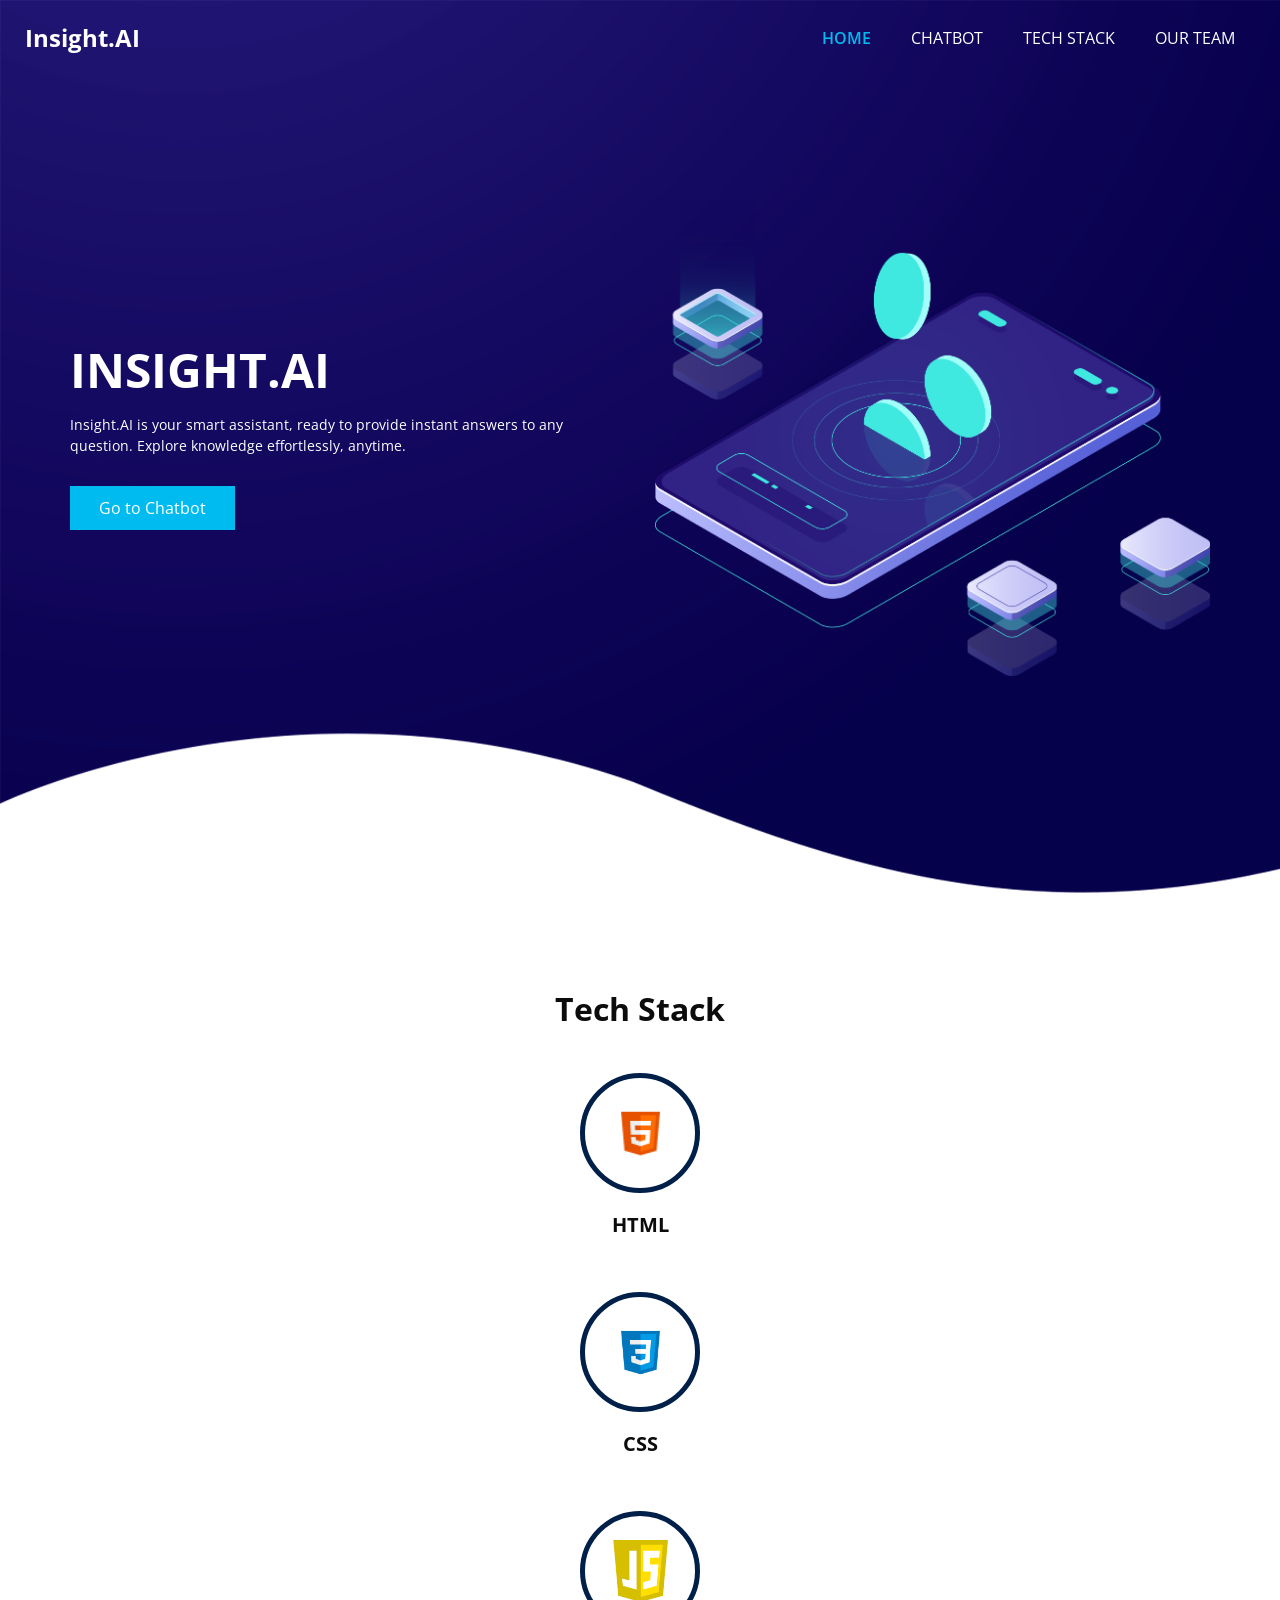
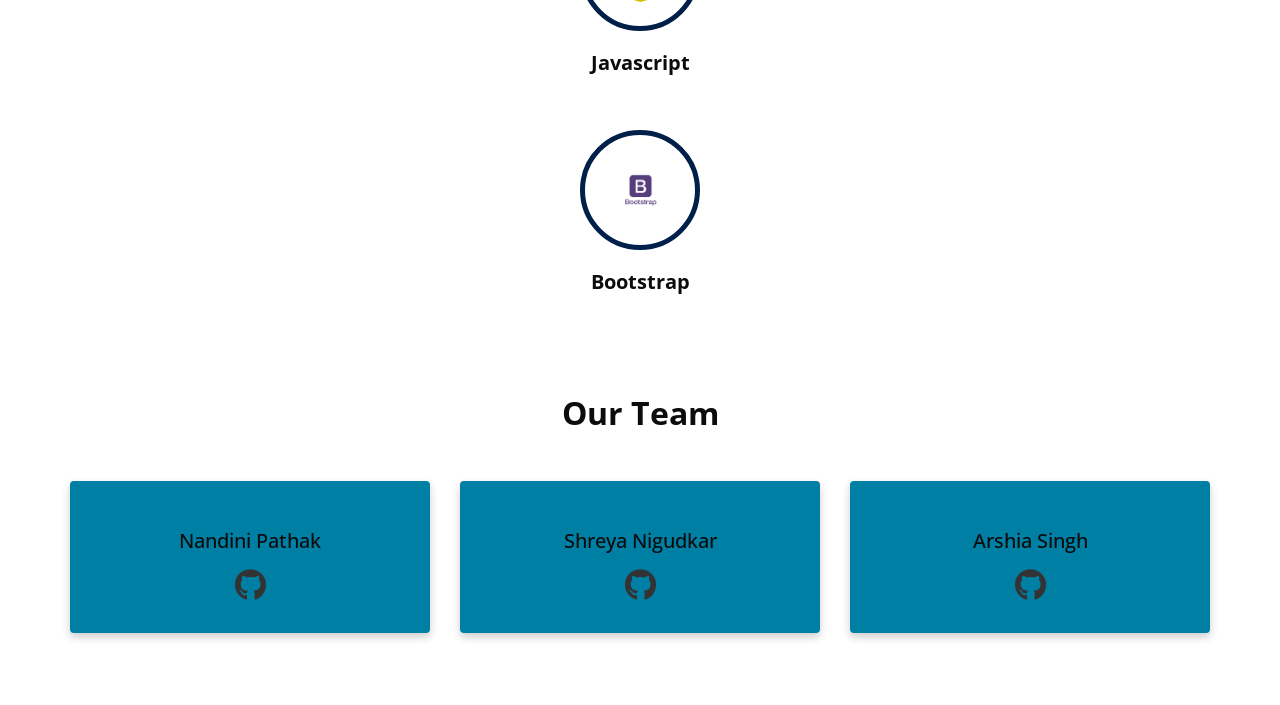
<file: index.html>
<!DOCTYPE html>
<html>

<head>
  <!-- Basic -->
  <meta charset="utf-8" />
  <meta http-equiv="X-UA-Compatible" content="IE=edge" />
  <!-- Mobile Metas -->
  <meta name="viewport" content="width=device-width, initial-scale=1, shrink-to-fit=no" />
  <!-- Site Metas -->
  <meta name="keywords" content="" />
  <meta name="description" content="" />
  <meta name="author" content="" />
  <link rel="shortcut icon" href="images/favicon.png" type="">

  <title> InsightAI </title>

  <!-- bootstrap core css -->
  <link rel="stylesheet" type="text/css" href="css/bootstrap.css" />

  <!-- fonts style -->
  <link href="https://fonts.googleapis.com/css2?family=Roboto:wght@400;500;700;900&display=swap" rel="stylesheet">

  <!--owl slider stylesheet -->
  <link rel="stylesheet" type="text/css" href="https://cdnjs.cloudflare.com/ajax/libs/OwlCarousel2/2.3.4/assets/owl.carousel.min.css" />

  <!-- font awesome style -->
  <link href="css/font-awesome.min.css" rel="stylesheet" />

  <link rel="stylesheet" href="https://cdnjs.cloudflare.com/ajax/libs/font-awesome/5.15.4/css/all.min.css">

  <!-- Custom styles for this template -->
  <link href="css/style.css" rel="stylesheet" />
  <!-- responsive style -->
  <link href="css/responsive.css" rel="stylesheet" />

</head>

<body>

  <div class="hero_area">

    <div class="hero_bg_box">
      <div class="bg_img_box">
        <img src="images/hero-bg.png" alt="">
      </div>
    </div>

    <!-- header section strats -->
    <header class="header_section">
      <div class="container-fluid">
        <nav class="navbar navbar-expand-lg custom_nav-container ">
          <a class="navbar-brand" href="index.html">
            <span>
              Insight.AI
            </span>
          </a>

          <button class="navbar-toggler" type="button" data-toggle="collapse" data-target="#navbarSupportedContent" aria-controls="navbarSupportedContent" aria-expanded="false" aria-label="Toggle navigation">
            <span class=""> </span>
          </button>

          <div class="collapse navbar-collapse" id="navbarSupportedContent">
            <ul class="navbar-nav  ">
              <li class="nav-item active">
                <a class="nav-link" href="index.html">Home <span class="sr-only">(current)</span></a>
              </li>
              <li class="nav-item">
                <a class="nav-link" href="index1.html">Chatbot</a>
              </li>
              <li class="nav-item">
                <a class="nav-link" href="#tech-stack">Tech Stack</a>
              </li>
              <!-- <li class="nav-item">
                <a class="nav-link" href="service.html">About</a>
              </li> -->
              <!-- <li class="nav-item">
                <a class="nav-link" href="why.html">Why Us</a>
              </li> -->
              <li class="nav-item">
                <a class="nav-link" href="#our-team">Our Team</a>
              </li>
              <!-- <li class="nav-item">
                <a class="nav-link" href="#"> <i class="fa fa-user" aria-hidden="true"></i> Login</a>
              </li>
              <form class="form-inline">
                <button class="btn  my-2 my-sm-0 nav_search-btn" type="submit">
                  <i class="fa fa-search" aria-hidden="true"></i>
                </button>
              </form> -->
            </ul>
          </div>
        </nav>
      </div>
    </header>
    <!-- end header section -->
    <!-- slider section -->
    <section class="slider_section ">
      <div id="customCarousel1" class="carousel slide" data-ride="carousel">
        <div class="carousel-inner">
          <div class="carousel-item active">
            <div class="container ">
              <div class="row">
                <div class="col-md-6 ">
                  <div class="detail-box">
                    <h1>
                      Insight.AI 
                      
                    </h1>
                    <p>
                      Insight.AI is your smart assistant, ready to provide instant answers to any question. Explore knowledge effortlessly, anytime.
                    </p>
                    <div class="btn-box">
                      <a href="index1.html" class="btn1">
                        Go to Chatbot
                      </a>
                    </div>
                  </div>
                </div>
                <div class="col-md-6">
                  <div class="img-box">
                    <img src="images/slider-img.png" alt="">
                  </div>
                </div>
              </div>
            </div>
          </div>
          <!-- <div class="carousel-item ">
            <div class="container ">
              <div class="row">
                <div class="col-md-6 ">
                  <div class="detail-box">
                    <h1>
                      Crypto <br>
                      Currency
                    </h1>
                    <p>
                      Explicabo esse amet tempora quibusdam laudantium, laborum eaque magnam fugiat hic? Esse dicta aliquid error repudiandae earum suscipit fugiat molestias, veniam, vel architecto veritatis delectus repellat modi impedit sequi.
                    </p>
                    <div class="btn-box">
                      <a href="" class="btn1">
                        Read More
                      </a>
                    </div>
                  </div>
                </div>
                <div class="col-md-6">
                  <div class="img-box">
                    <img src="images/slider-img.png" alt="">
                  </div>
                </div>
              </div>
            </div>
          </div>
          <div class="carousel-item">
            <div class="container ">
              <div class="row">
                <div class="col-md-6 ">
                  <div class="detail-box">
                    <h1>
                      Crypto <br>
                      Currency
                    </h1>
                    <p>
                      Explicabo esse amet tempora quibusdam laudantium, laborum eaque magnam fugiat hic? Esse dicta aliquid error repudiandae earum suscipit fugiat molestias, veniam, vel architecto veritatis delectus repellat modi impedit sequi.
                    </p>
                    <div class="btn-box">
                      <a href="" class="btn1">
                        Read More
                      </a>
                    </div>
                  </div>
                </div>
                <div class="col-md-6">
                  <div class="img-box">
                    <img src="images/slider-img.png" alt="">
                  </div>
                </div>
              </div>
            </div>
          </div>
        </div>
        <ol class="carousel-indicators">
          <li data-target="#customCarousel1" data-slide-to="0" class="active"></li>
          <li data-target="#customCarousel1" data-slide-to="1"></li>
          <li data-target="#customCarousel1" data-slide-to="2"></li>
        </ol>
      </div> -->

    </section>
    <!-- end slider section -->
  </div>


  <!-- service section -->

  <!-- <section class="service_section layout_padding">
    <div class="service_container">
      <div class="container ">
        <div class="heading_container heading_center">
          <h2>
            Our <span>Services</span>
          </h2>
          <p>
            There are many variations of passages of Lorem Ipsum available, but the majority have suffered alteration
          </p>
        </div>
        <div class="row">
          <div class="col-md-4 ">
            <div class="box ">
              <div class="img-box">
                <img src="images/s1.png" alt="">
              </div>
              <div class="detail-box">
                <h5>
                  Currency Wallet
                </h5>
                <p>
                  fact that a reader will be distracted by the readable content of a page when looking at its layout.
                  The
                  point of using
                </p>
                <a href="">
                  Read More
                </a>
              </div>
            </div>
          </div>
          <div class="col-md-4 ">
            <div class="box ">
              <div class="img-box">
                <img src="images/s2.png" alt="">
              </div>
              <div class="detail-box">
                <h5>
                  Security Storage
                </h5>
                <p>
                  fact that a reader will be distracted by the readable content of a page when looking at its layout.
                  The
                  point of using
                </p>
                <a href="">
                  Read More
                </a>
              </div>
            </div>
          </div>
          <div class="col-md-4 ">
            <div class="box ">
              <div class="img-box">
                <img src="images/s3.png" alt="">
              </div>
              <div class="detail-box">
                <h5>
                  Expert Support
                </h5>
                <p>
                  fact that a reader will be distracted by the readable content of a page when looking at its layout.
                  The
                  point of using
                </p>
                <a href="">
                  Read More
                </a>
              </div>
            </div>
          </div>
        </div>
        <div class="btn-box">
          <a href="">
            View All
          </a>
        </div>
      </div>
    </div>
  </section> -->

  <!-- end service section -->


  <!-- about section -->

  <!-- <section class="about_section layout_padding">
    <div class="container  " id="about-section">
      <div class="heading_container heading_center">
        <h2>
          About <span>Us</span>
        </h2>
        <p>
          Magni quod blanditiis non minus sed aut voluptatum illum quisquam aspernatur ullam vel beatae rerum ipsum voluptatibus
        </p>
      </div>
      <div class="row">
        <div class="col-md-6 ">
          <div class="img-box">
            <img src="images/about-img.png" alt="">
          </div>
        </div>
        <div class="col-md-6">
          <div class="detail-box">
            <h3>
              We Are Finexo
            </h3>
            <p>
              There are many variations of passages of Lorem Ipsum available, but the majority have suffered alteration
              in some form, by injected humour, or randomised words which don't look even slightly believable. If you
              are going to use a passage of Lorem Ipsum, you need to be sure there isn't anything embarrassing hidden in
              the middle of text. All
            </p>
            <p>
              Molestiae odio earum non qui cumque provident voluptates, repellendus exercitationem, possimus at iste corrupti officiis unde alias eius ducimus reiciendis soluta eveniet. Nobis ullam ab omnis quasi expedita.
            </p>
            <a href="">
              Read More
            </a>
          </div>
        </div>
      </div>
    </div>
  </section> -->

  <!-- end about section -->

  <!-- why section -->

  <section class="why_section layout_padding">
    <div class="container" id="tech-stack">
      <div class="heading_container heading_center">
        <h2>
          Tech Stack
        </h2>
      </div>
      <div class="why_container">
        <div class="box">
          <div class="img-box">
            <img src="images/html.png" alt="">
          </div>
          <div class="detail-box">
            <h5>
              HTML
            </h5>
            <!-- <p>
              Incidunt odit rerum tenetur alias architecto asperiores omnis cumque doloribus aperiam numquam! Eligendi corrupti, molestias laborum dolores quod nisi vitae voluptate ipsa? In tempore voluptate ducimus officia id, aspernatur nihil.
              Tempore laborum nesciunt ut veniam, nemo officia ullam repudiandae repellat veritatis unde reiciendis possimus animi autem natus
            </p> -->
          </div>
        </div>
        <div class="box">
          <div class="img-box">
            <img src="images/css.png" alt="">
          </div>
          <div class="detail-box">
            <h5>
              CSS
            </h5>
            <!-- <p>
              Incidunt odit rerum tenetur alias architecto asperiores omnis cumque doloribus aperiam numquam! Eligendi corrupti, molestias laborum dolores quod nisi vitae voluptate ipsa? In tempore voluptate ducimus officia id, aspernatur nihil.
              Tempore laborum nesciunt ut veniam, nemo officia ullam repudiandae repellat veritatis unde reiciendis possimus animi autem natus
            </p> -->
          </div>
        </div>
        <div class="box">
          <div class="img-box">
            <img src="images/js2.png" alt="">
          </div>
          <div class="detail-box">
            <h5>
              Javascript
            </h5>
            <!-- <p>
              Incidunt odit rerum tenetur alias architecto asperiores omnis cumque doloribus aperiam numquam! Eligendi corrupti, molestias laborum dolores quod nisi vitae voluptate ipsa? In tempore voluptate ducimus officia id, aspernatur nihil.
              Tempore laborum nesciunt ut veniam, nemo officia ullam repudiandae repellat veritatis unde reiciendis possimus animi autem natus
            </p> -->
          </div>
        </div>
        <div class="box">
          <div class="img-box">
            <img src="images/bs.png" alt="">
          </div>
          <div class="detail-box">
            <h5>
              Bootstrap
            </h5>
            <!-- <p>
              Incidunt odit rerum tenetur alias architecto asperiores omnis cumque doloribus aperiam numquam! Eligendi corrupti, molestias laborum dolores quod nisi vitae voluptate ipsa? In tempore voluptate ducimus officia id, aspernatur nihil.
              Tempore laborum nesciunt ut veniam, nemo officia ullam repudiandae repellat veritatis unde reiciendis possimus animi autem natus
            </p> -->
          </div>
        </div>
      </div>
      <!-- <div class="btn-box">
        <a href="">
          Read More
        </a>
      </div>
    </div> -->
  </section>

  <!-- end why section -->

  <!-- team section -->
  <!-- <section class="team_section layout_padding">
    <div class="container-fluid" id="our-team">
      <div class="heading_container heading_center">
        <h2 class="">
          Our <span> Team</span>
        </h2>
      </div>

      <div class="team_container">
        <div class="row">
          <div class="col-lg-3 col-sm-6"> -->
            <!-- <div class="box "> -->
              <!-- <div class="img-box">
                <img src="images/team-1.jpg" class="img1" alt="">
              </div>
              <div class="detail-box">
                <h5>
                  Joseph Brown
                </h5>
                <p>
                  Marketing Head
                </p>
              </div>
              <div class="social_box">
                <a href="#">
                  <i class="fa fa-facebook" aria-hidden="true"></i>
                </a>
                <a href="#">
                  <i class="fa fa-twitter" aria-hidden="true"></i>
                </a>
                <a href="#">
                  <i class="fa fa-linkedin" aria-hidden="true"></i>
                </a>
                <a href="#">
                  <i class="fa fa-instagram" aria-hidden="true"></i>
                </a>
                <a href="#">
                  <i class="fa fa-youtube-play" aria-hidden="true"></i>
                </a>
              </div> -->
            <!-- </div> -->

            <!-- new -->
          <!-- </div>
          <div class="col-lg-4 col-sm-3">
            <div class="box ">
              <div class="img-box">
                <img src="images/team-2.jpg" class="img1" alt="">
              </div>
              <div class="detail-box">
                <h5>
                  Nancy White
                </h5>
                <p>
                  Marketing Head
                </p>
              </div>
              <div class="social_box">
                <a href="#">
                  <i class="fa fa-facebook" aria-hidden="true"></i>
                </a>
                <a href="#">
                  <i class="fa fa-twitter" aria-hidden="true"></i>
                </a>
                <a href="#">
                  <i class="fa fa-linkedin" aria-hidden="true"></i>
                </a>
                <a href="#">
                  <i class="fa fa-instagram" aria-hidden="true"></i>
                </a>
                <a href="#">
                  <i class="fa fa-youtube-play" aria-hidden="true"></i>
                </a>
              </div>
            </div>
          </div>
          <div class="col-lg-3 col-sm-6">
            <div class="box ">
              <div class="img-box">
                <img src="images/team-3.jpg" class="img1" alt="">
              </div>
              <div class="detail-box">
                <h5>
                  Earl Martinez
                </h5>
                <p>
                  Marketing Head
                </p>
              </div>
              <div class="social_box">
                <a href="#">
                  <i class="fa fa-facebook" aria-hidden="true"></i>
                </a>
                <a href="#">
                  <i class="fa fa-twitter" aria-hidden="true"></i>
                </a>
                <a href="#">
                  <i class="fa fa-linkedin" aria-hidden="true"></i>
                </a>
                <a href="#">
                  <i class="fa fa-instagram" aria-hidden="true"></i>
                </a>
                <a href="#">
                  <i class="fa fa-youtube-play" aria-hidden="true"></i>
                </a>
              </div>
            </div>
          </div>
          <div class="col-lg-3 col-sm-6">
            <div class="box ">
              <div class="img-box">
                <img src="images/team-4.jpg" class="img1" alt="">
              </div>
              <div class="detail-box">
                <h5>
                  Josephine Allard
                </h5>
                <p>
                  Marketing Head
                </p>
              </div>
              <div class="social_box">
                <a href="#">
                  <i class="fa fa-facebook" aria-hidden="true"></i>
                </a>
                <a href="#">
                  <i class="fa fa-twitter" aria-hidden="true"></i>
                </a>
                <a href="#">
                  <i class="fa fa-linkedin" aria-hidden="true"></i>
                </a>
                <a href="#">
                  <i class="fa fa-instagram" aria-hidden="true"></i>
                </a>
                <a href="#">
                  <i class="fa fa-youtube-play" aria-hidden="true"></i>
                </a>
              </div>
            </div>
          </div>
        </div>
      </div>
    </div>
  </section> -->
  <!-- end team section -->

  <div class="heading_container heading_center" id="our-team">
    <div class="heading_container heading_center">
      <h2>
        Our Team
      </h2>
    </div>
  </div>
  <div class="container mt-5">
    <div class="row">
        <!-- First Container -->
        <div class="col-sm-4 mb-4">
            <div class="card">
                <div class="card-body">
                    <!-- <img src="https://via.placeholder.com/400x400" class="card-img-top" alt="Profile Photo"> -->
                    <h5 class="card-title">Nandini Pathak</h5>
                    <!-- <p class="card-text">Brief description or information about the person or item.</p> -->
                    <a href="https://github.com/nandinipathak2005" class="github-link" target="_blank">
                        <i class="fab fa-github"></i>
                    </a>
                </div>
            </div>
        </div>
        <!-- Second Container -->
        <div class="col-sm-4 mb-4">
            <div class="card">
                <div class="card-body">
                    <!-- <img src="https://via.placeholder.com/400x400" class="card-img-top" alt="Profile Photo"> -->
                    <h5 class="card-title">Shreya Nigudkar</h5>
                    <!-- <p class="card-text">Brief description or information about the person or item.</p> -->
                    <a href="https://github.com/snigudkar" class="github-link" target="_blank">
                        <i class="fab fa-github"></i>
                    </a>
                </div>
            </div>
        </div>
        <!-- Third Container -->
        <div class="col-sm-4 mb-4">
            <div class="card">
                <div class="card-body">
                    <!-- <img src="https://via.placeholder.com/400x400" class="card-img-top" alt="Profile Photo"> -->
                    <h5 class="card-title">Arshia Singh</h5>
                    <!-- <p class="card-text">Brief description or information about the person or item.</p> -->
                    <a href="https://github.com/arshiasingh25" class="github-link" target="_blank">
                        <i class="fab fa-github"></i>
                    </a>
                </div>
            </div>
        </div>
    </div>
</div>
<br><br>


  



  <!-- jQery -->
  <script type="text/javascript" src="js/jquery-3.4.1.min.js"></script>
  <!-- popper js -->
  <script src="https://cdn.jsdelivr.net/npm/popper.js@1.16.0/dist/umd/popper.min.js" integrity="sha384-Q6E9RHvbIyZFJoft+2mJbHaEWldlvI9IOYy5n3zV9zzTtmI3UksdQRVvoxMfooAo" crossorigin="anonymous">
  </script>
  <!-- bootstrap js -->
  <script type="text/javascript" src="js/bootstrap.js"></script>
  <!-- owl slider -->
  <script type="text/javascript" src="https://cdnjs.cloudflare.com/ajax/libs/OwlCarousel2/2.3.4/owl.carousel.min.js">
  </script>
  <!-- custom js -->
  <script type="text/javascript" src="js/custom.js"></script>
 
  </script>
  <!-- End Google Map -->

</body>

</html>
</file>
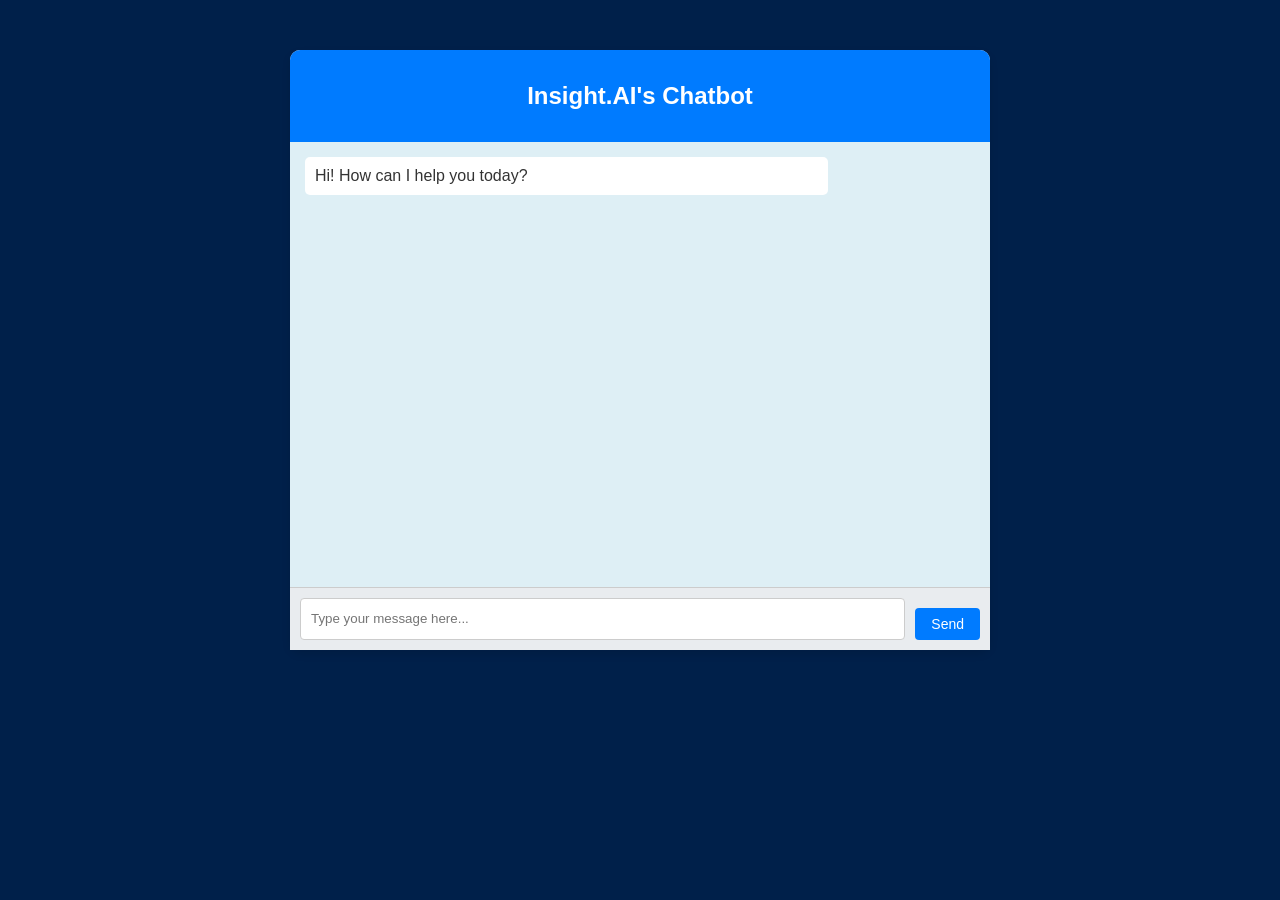
<file: index1.html>
<!DOCTYPE html>
<html lang="en">
<head>
    <meta charset="UTF-8">
    <meta name="viewport" content="width=device-width, initial-scale=1.0">
    <title>Insight.AI</title>
    <link rel="stylesheet" href="styles.css"> <!-- Link to the external CSS file -->
</head>
<body bgcolor="#DEEFF5">
    <!-- Main chat container -->
    <div class="chat-container">
        <!-- Header with the chatbot title -->
        <div class="chat-header">
            <h2>Insight.AI's Chatbot</h2>
        </div>
        
        <!-- Body where chat messages will appear -->
        <div class="chat-body">
            <!-- Sample user message -->
            
            <!-- Sample bot response -->
            <div class="message bot-message">
                Hi! How can I help you today?
            </div>
        </div>
        
        <!-- Footer with input field and send button -->
        <div class="chat-footer">
            <input type="text" id="user-input" placeholder="Type your message here..."> <!-- Input box for user messages -->
            <button id="send-button">Send</button> <!-- Button to send the message -->
        </div>
    </div>
    <script type="module" src="script.js"></script>
</body>
</html>
</file>
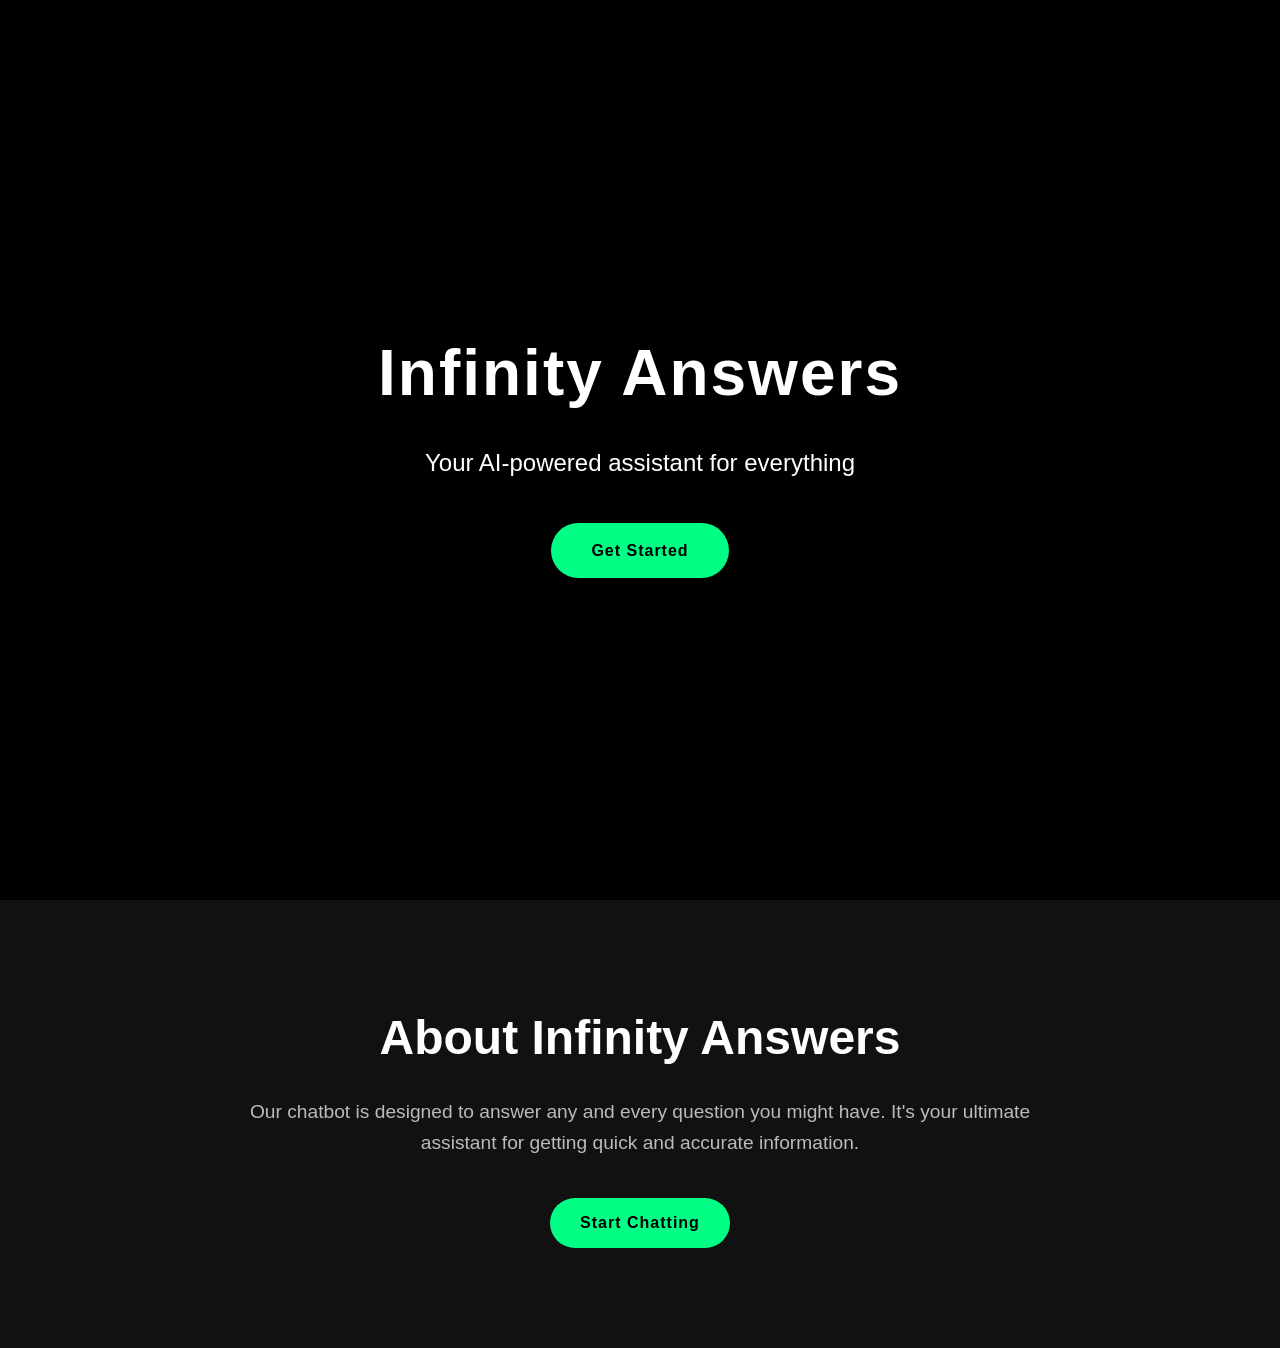
<file: landing_page.html>
<!DOCTYPE html>
<html lang="en">
<head>
    <meta charset="UTF-8">
    <meta name="viewport" content="width=device-width, initial-scale=1.0">
    <title>Infinity Answers</title>
    <link rel="stylesheet" href="landing_page.css">
</head>
<body>
    <div class="hero-section">
        <div class="hero-content">
            <h1 class="hero-title">Infinity Answers</h1>
            <p class="hero-subtitle">Your AI-powered assistant for everything</p>
            <a href="#about" class="cta-button">Get Started</a>
        </div>
    </div>

    <section id="about" class="about-section">
        <div class="about-content">
            <h2>About Infinity Answers</h2>
            <p>Our chatbot is designed to answer any and every question you might have. It's your ultimate assistant for getting quick and accurate information.</p>
            <a href="index.html" class="secondary-button">Start Chatting</a>
        </div>
    </section>
</body>
</html>
</file>
<file: css/style.css>
@import url("https://fonts.googleapis.com/css2?family=Lato:wght@400;700&family=Open+Sans:wght@300;400;600;700&display=swap");
body {
  font-family: "Open Sans", sans-serif;
  color: #0c0c0c;
  background-color: #ffffff;
  overflow-x: hidden;
}

.layout_padding {
  padding: 90px 0;
}

.layout_padding2 {
  padding: 75px 0;
}

.layout_padding2-top {
  padding-top: 75px;
}

.layout_padding2-bottom {
  padding-bottom: 75px;
}

.layout_padding-top {
  padding-top: 90px;
}

.layout_padding-bottom {
  padding-bottom: 90px;
}

.heading_container {
  display: -webkit-box;
  display: -ms-flexbox;
  display: flex;
  -webkit-box-orient: vertical;
  -webkit-box-direction: normal;
      -ms-flex-direction: column;
          flex-direction: column;
  -webkit-box-align: start;
      -ms-flex-align: start;
          align-items: flex-start;
}

.heading_container h2 {
  position: relative;
  font-weight: bold;
  margin-bottom: 0;
}

.heading_container h2 span {
  color: #00bbf0;
}

.heading_container p {
  margin-top: 10px;
  margin-bottom: 0;
}

.heading_container.heading_center {
  -webkit-box-align: center;
      -ms-flex-align: center;
          align-items: center;
  text-align: center;
}

a,
a:hover,
a:focus {
  text-decoration: none;
}

a:hover,
a:focus {
  color: initial;
}

.btn,
.btn:focus {
  outline: none !important;
  -webkit-box-shadow: none;
          box-shadow: none;
}

/*header section*/
.hero_area {
  position: relative;
  min-height: 100vh;
  display: -webkit-box;
  display: -ms-flexbox;
  display: flex;
  -webkit-box-orient: vertical;
  -webkit-box-direction: normal;
      -ms-flex-direction: column;
          flex-direction: column;
}

.hero_area .hero_bg_box {
  position: absolute;
  top: 0;
  left: 0;
  width: 100%;
  height: 100%;
  display: -webkit-box;
  display: -ms-flexbox;
  display: flex;
  -webkit-box-pack: center;
      -ms-flex-pack: center;
          justify-content: center;
  -webkit-box-align: end;
      -ms-flex-align: end;
          align-items: flex-end;
  overflow: hidden;
  z-index: -1;
}

.hero_area .hero_bg_box .bg_img_box {
  min-width: 100%;
  min-height: 100%;
}

.hero_area .hero_bg_box img {
  min-width: 100%;
  min-height: 100%;
}

.sub_page .hero_area {
  min-height: auto;
  background: linear-gradient(130deg, #231a6f, #0f054c);
}

.sub_page .hero_area .hero_bg_box {
  display: none;
}

.header_section {
  padding: 15px 0;
}

.header_section .container-fluid {
  padding-right: 25px;
  padding-left: 25px;
}

.navbar-brand span {
  font-weight: bold;
  font-size: 24px;
  color: #ffffff;
}

.custom_nav-container {
  padding: 0;
}

.custom_nav-container .navbar-nav {
  margin-left: auto;
}

.custom_nav-container .navbar-nav .nav-item .nav-link {
  padding: 5px 20px;
  color: #ffffff;
  text-align: center;
  text-transform: uppercase;
  border-radius: 5px;
  -webkit-transition: all 0.3s;
  transition: all 0.3s;
}

.custom_nav-container .navbar-nav .nav-item:hover .nav-link, .custom_nav-container .navbar-nav .nav-item.active .nav-link {
  color: #00bbf0;
}

.custom_nav-container .navbar-nav .nav-item.active .nav-link {
  font-weight: 600;
}

.custom_nav-container .nav_search-btn {
  width: 35px;
  height: 35px;
  padding: 0;
  border: none;
  color: #ffffff;
}

.custom_nav-container .nav_search-btn:hover {
  color: #00bbf0;
}

.custom_nav-container .navbar-toggler {
  outline: none;
}

.custom_nav-container .navbar-toggler {
  padding: 0;
  width: 37px;
  height: 42px;
  -webkit-transition: all 0.3s;
  transition: all 0.3s;
}

.custom_nav-container .navbar-toggler span {
  display: block;
  width: 35px;
  height: 4px;
  background-color: #ffffff;
  margin: 7px 0;
  -webkit-transition: all 0.3s;
  transition: all 0.3s;
  position: relative;
  border-radius: 5px;
  transition: all 0.3s;
}

.custom_nav-container .navbar-toggler span::before, .custom_nav-container .navbar-toggler span::after {
  content: "";
  position: absolute;
  left: 0;
  height: 100%;
  width: 100%;
  background-color: #ffffff;
  top: -10px;
  border-radius: 5px;
  -webkit-transition: all 0.3s;
  transition: all 0.3s;
}

.custom_nav-container .navbar-toggler span::after {
  top: 10px;
}

.custom_nav-container .navbar-toggler[aria-expanded="true"] {
  -webkit-transform: rotate(360deg);
          transform: rotate(360deg);
}

.custom_nav-container .navbar-toggler[aria-expanded="true"] span {
  -webkit-transform: rotate(45deg);
          transform: rotate(45deg);
}

.custom_nav-container .navbar-toggler[aria-expanded="true"] span::before, .custom_nav-container .navbar-toggler[aria-expanded="true"] span::after {
  -webkit-transform: rotate(90deg);
          transform: rotate(90deg);
  top: 0;
}

/*end header section*/
/* slider section */
.slider_section {
  -webkit-box-flex: 1;
      -ms-flex: 1;
          flex: 1;
  display: -webkit-box;
  display: -ms-flexbox;
  display: flex;
  -webkit-box-align: center;
      -ms-flex-align: center;
          align-items: center;
  position: relative;
  padding: 45px 0 145px 0;
}

.slider_section .row {
  -webkit-box-align: center;
      -ms-flex-align: center;
          align-items: center;
}

.slider_section #customCarousel1 {
  width: 100%;
  position: unset;
}

.slider_section .detail-box {
  color: #00204a;
}

.slider_section .detail-box h1 {
  font-size: 3rem;
  font-weight: bold;
  text-transform: uppercase;
  margin-bottom: 15px;
  color: #ffffff;
}

.slider_section .detail-box p {
  color: #fefefe;
  font-size: 14px;
}

.slider_section .detail-box .btn-box {
  display: -webkit-box;
  display: -ms-flexbox;
  display: flex;
  margin: 0 -5px;
  margin-top: 25px;
}

.slider_section .detail-box .btn-box a {
  margin: 5px;
  text-align: center;
  width: 165px;
}

.slider_section .detail-box .btn-box .btn1 {
  display: inline-block;
  padding: 10px 15px;
  background-color: #00bbf0;
  color: #ffffff;
  border-radius: 0;
  -webkit-transition: all 0.3s;
  transition: all 0.3s;
  border: none;
}

.slider_section .detail-box .btn-box .btn1:hover {
  background-color: #007fa4;
}

.slider_section .detail-box .btn-box .btn2 {
  display: inline-block;
  padding: 10px 15px;
  background-color: #000000;
  color: #ffffff;
  border-radius: 0;
  -webkit-transition: all 0.3s;
  transition: all 0.3s;
  border: none;
}

.slider_section .detail-box .btn-box .btn2:hover {
  background-color: black;
}

.slider_section .img-box {
  margin: 45px 0;
}

.slider_section .img-box img {
  width: 100%;
  -webkit-animation: upDown 5s infinite;
          animation: upDown 5s infinite;
}

@-webkit-keyframes upDown {
  0% {
    -webkit-transform: translateY(-45px);
            transform: translateY(-45px);
  }
  50% {
    -webkit-transform: translateY(45px);
            transform: translateY(45px);
  }
  100% {
    -webkit-transform: translateY(-45px);
            transform: translateY(-45px);
  }
}

@keyframes upDown {
  0% {
    -webkit-transform: translateY(-45px);
            transform: translateY(-45px);
  }
  50% {
    -webkit-transform: translateY(45px);
            transform: translateY(45px);
  }
  100% {
    -webkit-transform: translateY(-45px);
            transform: translateY(-45px);
  }
}

.slider_section .carousel-indicators {
  position: unset;
  margin: 0;
  -webkit-box-pack: center;
      -ms-flex-pack: center;
          justify-content: center;
  -webkit-box-align: center;
      -ms-flex-align: center;
          align-items: center;
}

.slider_section .carousel-indicators li {
  background-color: #ffffff;
  width: 12px;
  height: 12px;
  border-radius: 100%;
  opacity: 1;
}

.slider_section .carousel-indicators li.active {
  width: 20px;
  height: 20px;
  background-color: #00bbf0;
}

.service_section {
  position: relative;
}

.service_section .box {
  display: -webkit-box;
  display: -ms-flexbox;
  display: flex;
  -webkit-box-orient: vertical;
  -webkit-box-direction: normal;
      -ms-flex-direction: column;
          flex-direction: column;
  -webkit-box-align: center;
      -ms-flex-align: center;
          align-items: center;
  text-align: center;
  margin-top: 45px;
  background-color: #f8f8f9;
  padding: 20px;
  border-radius: 5px;
}

.service_section .box .img-box {
  display: -webkit-box;
  display: -ms-flexbox;
  display: flex;
  -webkit-box-pack: center;
      -ms-flex-pack: center;
          justify-content: center;
  -webkit-box-align: start;
      -ms-flex-align: start;
          align-items: flex-start;
  width: 125px;
  min-width: 75px;
  height: 75px;
  margin-bottom: 15px;
}

.service_section .box .img-box img {
  max-width: 100%;
  max-height: 100%;
  -webkit-transition: all 0.3s;
  transition: all 0.3s;
}

.service_section .box .detail-box h5 {
  font-weight: bold;
  text-transform: uppercase;
}

.service_section .box .detail-box a {
  color: #00204a;
  font-weight: 600;
}

.service_section .box .detail-box a:hover {
  color: #00bbf0;
}

.service_section .btn-box {
  display: -webkit-box;
  display: -ms-flexbox;
  display: flex;
  -webkit-box-pack: center;
      -ms-flex-pack: center;
          justify-content: center;
  margin-top: 45px;
}

.service_section .btn-box a {
  display: inline-block;
  padding: 10px 45px;
  background-color: #00bbf0;
  color: #ffffff;
  border-radius: 0;
  -webkit-transition: all 0.3s;
  transition: all 0.3s;
  border: none;
}

.service_section .btn-box a:hover {
  background-color: #007fa4;
}

.about_section {
  background-color: #00204a;
  color: #ffffff;
}

.about_section .heading_container {
  margin-bottom: 45px;
}

.about_section .row {
  -webkit-box-align: center;
      -ms-flex-align: center;
          align-items: center;
}

.about_section .img-box img {
  max-width: 100%;
}

.about_section .detail-box h3 {
  font-weight: bold;
}

.about_section .detail-box p {
  margin-top: 15px;
}

.about_section .detail-box a {
  display: inline-block;
  padding: 10px 45px;
  background-color: #00bbf0;
  color: #ffffff;
  border-radius: 0px;
  -webkit-transition: all 0.3s;
  transition: all 0.3s;
  border: none;
  margin-top: 15px;
}

.about_section .detail-box a:hover {
  background-color: #007fa4;
}

.why_section .box {
  margin-top: 45px;
  display: -webkit-box;
  display: -ms-flexbox;
  display: flex;
  -webkit-box-orient: vertical;
  -webkit-box-direction: normal;
      -ms-flex-direction: column;
          flex-direction: column;
  -webkit-box-align: center;
      -ms-flex-align: center;
          align-items: center;
  text-align: center;
}

.why_section .box .img-box {
  margin-bottom: 20px;
  width: 120px;
  height: 120px;
  min-width: 120px;
  min-height: 120px;
  border-radius: 100%;
  border: 5px solid #00204a;
  display: -webkit-box;
  display: -ms-flexbox;
  display: flex;
  -webkit-box-pack: center;
      -ms-flex-pack: center;
          justify-content: center;
  -webkit-box-align: center;
      -ms-flex-align: center;
          align-items: center;
}

.why_section .box .img-box img {
  width: 55px;
  height: auto;
  fill: #00204a;
}

.why_section .box h5 {
  font-weight: bold;
  margin-bottom: 10px;
}

.why_section .box p {
  margin-bottom: 0;
}

.why_section .btn-box {
  display: -webkit-box;
  display: -ms-flexbox;
  display: flex;
  -webkit-box-pack: center;
      -ms-flex-pack: center;
          justify-content: center;
  margin-top: 45px;
}

.why_section .btn-box a {
  display: inline-block;
  padding: 10px 45px;
  background-color: #00bbf0;
  color: #ffffff;
  border-radius: 0;
  -webkit-transition: all 0.3s;
  transition: all 0.3s;
  border: none;
}

.why_section .btn-box a:hover {
  background-color: #007fa4;
}

/*team section */
.team_section {
  text-align: center;
  background-color: #00204a;
  color: #ffffff;
}

.team_section .heading_container {
  -webkit-box-pack: center;
      -ms-flex-pack: center;
          justify-content: center;
}

.team_section .team_container {
  padding: 0 15px;
}

.team_section .team_container .box {
  padding: 35px 0 0 0;
  border-radius: 5px;
  overflow: hidden;
  -webkit-transition: all .1s;
  transition: all .1s;
  margin-top: 45px;
  background: -webkit-gradient(linear, left top, left bottom, from(#002759), to(#002b64));
  background: linear-gradient(to bottom, #002759, #002b64);
}

.team_section .team_container .box .img-box {
  display: -webkit-box;
  display: -ms-flexbox;
  display: flex;
  -webkit-box-pack: center;
      -ms-flex-pack: center;
          justify-content: center;
  -webkit-box-align: center;
      -ms-flex-align: center;
          align-items: center;
}

.team_section .team_container .box .img-box img {
  width: 120px;
  border-radius: 100%;
  border: 5px solid #ffffff;
}

.team_section .team_container .box .detail-box {
  margin: 25px 0;
}

.team_section .team_container .box .detail-box h5 {
  color: #00bbf0;
  font-weight: 600;
  position: relative;
}

.team_section .team_container .box .social_box {
  padding: 10px 45px 20px 45px;
  display: -webkit-box;
  display: -ms-flexbox;
  display: flex;
  -webkit-box-pack: justify;
      -ms-flex-pack: justify;
          justify-content: space-between;
}

.team_section .team_container .box .social_box a {
  color: #ffffff;
  font-size: 22px;
}

.team_section .team_container .box .social_box a:hover {
  color: #00bbf0;
}

/*team section end*/
/* client section start */
.client_section .heading_container {
  margin-bottom: 30px;
}

.client_section .box {
  display: -webkit-box;
  display: -ms-flexbox;
  display: flex;
  -webkit-box-orient: vertical;
  -webkit-box-direction: normal;
      -ms-flex-direction: column;
          flex-direction: column;
  margin: 15px;
}

.client_section .box .img-box {
  position: relative;
  display: -webkit-box;
  display: -ms-flexbox;
  display: flex;
  -webkit-box-pack: center;
      -ms-flex-pack: center;
          justify-content: center;
  -webkit-box-align: center;
      -ms-flex-align: center;
          align-items: center;
  width: 100px;
  margin-bottom: -50px;
  margin-left: 25px;
  position: relative;
}

.client_section .box .img-box img {
  border-radius: 100%;
}

.client_section .box .client_id {
  display: -webkit-box;
  display: -ms-flexbox;
  display: flex;
  -webkit-box-pack: justify;
      -ms-flex-pack: justify;
          justify-content: space-between;
}

.client_section .box .client_id .client_info h6 {
  font-weight: 600;
  margin-bottom: 5px;
}

.client_section .box .client_id .client_info p {
  margin-bottom: 0;
  font-size: 15px;
  font-size: 14px;
  margin-bottom: 10px;
}

.client_section .box .detail-box {
  background-color: #ffffff;
  -webkit-box-shadow: 0 0 15px 0 rgba(0, 0, 0, 0.15);
          box-shadow: 0 0 15px 0 rgba(0, 0, 0, 0.15);
  padding: 75px 25px 25px 25px;
}

.client_section .box .detail-box i {
  color: #00204a;
  margin-bottom: 10px;
}

.client_section .owl-carousel .owl-nav {
  display: -webkit-box;
  display: -ms-flexbox;
  display: flex;
  -webkit-box-pack: center;
      -ms-flex-pack: center;
          justify-content: center;
  margin-top: 45px;
}

.client_section .owl-carousel .owl-nav .owl-prev,
.client_section .owl-carousel .owl-nav .owl-next {
  width: 55px;
  height: 55px;
  background-color: #ffffff;
  color: #000000;
  outline: none;
  bottom: 0px;
  font-size: 24px;
  -webkit-box-shadow: 0 0 5px 0 rgba(0, 0, 0, 0.25);
          box-shadow: 0 0 5px 0 rgba(0, 0, 0, 0.25);
}

.client_section .owl-carousel .owl-nav .owl-prev:hover,
.client_section .owl-carousel .owl-nav .owl-next:hover {
  color: #00204a;
}

/* client section end */
.info_section {
  background-color: #00204a;
  color: #ffffff;
  padding: 45px 0 15px 0;
}

.info_section h4 {
  font-weight: 600;
  margin-bottom: 20px;
}

.info_section .info_col {
  margin-bottom: 30px;
}

.info_section .info_contact .contact_link_box {
  display: -webkit-box;
  display: -ms-flexbox;
  display: flex;
  -webkit-box-orient: vertical;
  -webkit-box-direction: normal;
      -ms-flex-direction: column;
          flex-direction: column;
}

.info_section .info_contact .contact_link_box a {
  margin: 5px 0;
  color: #ffffff;
}

.info_section .info_contact .contact_link_box a i {
  margin-right: 5px;
}

.info_section .info_contact .contact_link_box a:hover {
  color: #00bbf0;
}

.info_section .info_social {
  display: -webkit-box;
  display: -ms-flexbox;
  display: flex;
  margin-top: 20px;
  margin-bottom: 10px;
}

.info_section .info_social a {
  display: -webkit-box;
  display: -ms-flexbox;
  display: flex;
  -webkit-box-pack: center;
      -ms-flex-pack: center;
          justify-content: center;
  -webkit-box-align: center;
      -ms-flex-align: center;
          align-items: center;
  color: #ffffff;
  border-radius: 100%;
  margin-right: 10px;
  font-size: 24px;
}

.info_section .info_social a:hover {
  color: #00bbf0;
}

.info_section .info_links {
  display: -webkit-box;
  display: -ms-flexbox;
  display: flex;
  -webkit-box-orient: vertical;
  -webkit-box-direction: normal;
      -ms-flex-direction: column;
          flex-direction: column;
  -ms-flex-wrap: wrap;
      flex-wrap: wrap;
}

.info_section .info_links a {
  display: -webkit-box;
  display: -ms-flexbox;
  display: flex;
  -webkit-box-align: center;
      -ms-flex-align: center;
          align-items: center;
  margin-bottom: 15px;
  color: #ffffff;
}

.info_section .info_links a:hover {
  color: #00bbf0;
}

.info_section form input {
  border: none;
  border-bottom: 1px solid #ffffff;
  background-color: transparent;
  width: 100%;
  height: 45px;
  color: #ffffff;
  outline: none;
}

.info_section form input::-webkit-input-placeholder {
  color: #ffffff;
}

.info_section form input:-ms-input-placeholder {
  color: #ffffff;
}

.info_section form input::-ms-input-placeholder {
  color: #ffffff;
}

.info_section form input::placeholder {
  color: #ffffff;
}

.info_section form button {
  width: 100%;
  text-align: center;
  display: inline-block;
  padding: 10px 55px;
  background-color: #00bbf0;
  color: #ffffff;
  border-radius: 0;
  -webkit-transition: all 0.3s;
  transition: all 0.3s;
  border: none;
  margin-top: 15px;
}

.info_section form button:hover {
  background-color: #007fa4;
}

/* footer section*/
.footer_section {
  position: relative;
  background-color: #ffffff;
  text-align: center;
}

.footer_section p {
  color: #00204a;
  padding: 25px 0;
  margin: 0;
}

.footer_section p a {
  color: inherit;
}

.card {
  background-color: #007fa4;
  border: none;
  box-shadow: 0 4px 8px rgba(0,0,0,0.2);
  transition: 0.3s;
  text-align: center;
  padding-top: 1.5rem; /* Space at the top of the card */
}
.card:hover {
  box-shadow: 0 8px 16px rgba(0,0,0,0.4);
}
.card-img-top {
  width: 120px; /* Adjust width as needed */
  height: 120px; /* Adjust height as needed */
  object-fit: cover;
  border-radius: 50%; /* Makes the image circular */
  margin: 0 auto; /* Centers the image */
  display: block;
}
.card-body {
  padding: 1.5rem; /* Adjust padding for more space inside the card */
}
.card-title {
  font-size: 1.25rem; /* Adjust font size as needed */
  margin-bottom: 0.5rem; /* Space between title and content */
}
.card-text {
  font-size: 1rem; /* Adjust font size as needed */
  margin-bottom: 1rem; /* Space between text and GitHub link */
}
.github-link {
  display: block;
  margin: 0 auto; /* Center the GitHub link */
  font-size: 2rem; /* Adjust size of the GitHub icon */
  color: #333; /* GitHub icon color */
  text-decoration: none; /* Remove underline */
}
.github-link:hover {
  color: #000; /* Change color on hover */
}
/*# sourceMappingURL=style.css.map */
</file>
<file: css/responsive.css>
@media (max-width: 1300px) {}

@media (max-width: 1120px) {}

@media (max-width: 992px) {
  .hero_area {
    min-height: auto;
  }

  .hero_area {
    background: linear-gradient(130deg, #231a6f, #0f054c);
  }

  .hero_area .hero_bg_box {
    display: none;
  }

  .slider_section {
    padding: 45px 0 75px 0;
  }

  .custom_nav-container .navbar-nav {
    padding-top: 15px;
    align-items: center;
  }


  .custom_nav-container .navbar-nav .nav-item .nav-link {
    padding: 5px 25px;
    margin: 5px 0;
  }


}

@media (max-width: 768px) {
  .about_section .img-box {
    margin-bottom: 45px;
  }

}

@media (max-width: 576px) {
  .header_section .header_top .contact_nav a span {
    display: none;
  }


  .client_section .client_container {
    width: 100%;
  }

  .client_section .box {
    margin: 0;
  }

  .owl-nav {
    display: flex;
    justify-content: center;
    margin-top: 45px;
  }

  .client_section .owl-carousel .owl-nav .owl-prev,
  .client_section .owl-carousel .owl-nav .owl-next {
    position: unset;
    margin: 0 2.5px;
  }
}

@media (max-width: 480px) {
  .slider_section .detail-box h1 {
    font-size: 2rem;
  }

  .track_section form {
    flex-direction: column;
    align-items: flex-start;
  }

  .track_section form input {
    width: 100%;
  }

  .track_section form button {
    padding: 10px 60px;
    margin-top: 10px;
  }
}

@media (max-width: 420px) {
  .service_section .box {
    flex-direction: column;
  }

  .service_section .box .img-box {
    justify-content: flex-start;
    margin-bottom: 15px;
  }
}

@media (max-width: 376px) {}

@media (min-width: 1200px) {
  .container {
    max-width: 1170px;
  }
}
</file>
<file: styles.css>
body {
    font-family: Arial, sans-serif;
    background-color: #00204a;
    margin: 0;
    padding: 0;
}

.chat-container {
    width: 700px;
    height: 600px;
    border-radius: 10px;
    box-shadow: 0px 4px 8px rgba(0, 0, 0, 0.1);
    background-color: #DEEFF5;
    display: flex;
    flex-direction: column;
    margin: 50px auto;
}

.chat-header {
    background-color: #007bff;
    color: white;
    padding: 12px;
    text-align: center;
    border-top-left-radius: 10px;
    border-top-right-radius: 10px;
}

.chat-body {
    flex: 1;
    padding: 15px;
    overflow-y: auto;
    background-color: #DEEFF5;
}

.message {
    max-width: 75%;
    margin-bottom: 10px;
    padding: 10px;
    border-radius: 5px;
}

.user-message {
    background-color: #007bff;
    color: white;
    margin-left: auto;
}

.bot-message {
    background-color: white;
    color: #333;
}

.chat-footer {
    display: flex;
    padding: 10px;
    background-color: #e9ecef;
    border-top: 1px solid #ccc;
    align-items: flex-start; 
}

#user-input {
    flex: 1;
    padding: 10px;
    border: 1px solid #ccc;
    border-radius: 4px;
    margin-right: 10px;
    resize: none; 
    overflow-y: auto; 
    min-height: 40px; 
    max-height: 100px; 
    box-sizing: border-box; 
    width: 100%; 
    white-space: pre-wrap; 
    word-wrap: break-word; 
    line-height: 1.5; 
}

#send-button {
    padding: 8px 16px;
    background-color: #007bff;
    color: white;
    border: none;
    border-radius: 4px;
    cursor: pointer;
    font-size: 14px;
    align-self: flex-end; 
}

#send-button:hover {
    background-color: #0056b3;
}
</file>
<file: landing_page.css>
/* Reset */
* {
    margin: 0;
    padding: 0;
    box-sizing: border-box;
}

/* Body */
body {
    font-family: 'Helvetica Neue', Arial, sans-serif;
    background-color: #000;
    color: #fff;
    line-height: 1.6;
}

/* Hero Section */
.hero-section {
    height: 100vh;
    display: flex;
    justify-content: center;
    align-items: center;
    background: url('https://www.blakeney.com/assets/images/bg2.jpg') no-repeat center center/cover;
    position: relative;
    text-align: center;
}

.hero-section::before {
    content: '';
    position: absolute;
    top: 0;
    left: 0;
    width: 100%;
    height: 100%;
    background: rgba(0, 0, 0, 0.5); /* Dark overlay */
}

.hero-content {
    position: relative;
    z-index: 2;
}

.hero-title {
    font-size: 4rem;
    font-weight: 700;
    letter-spacing: 2px;
    margin-bottom: 20px;
}

.hero-subtitle {
    font-size: 1.5rem;
    margin-bottom: 40px;
}

.cta-button {
    display: inline-block;
    padding: 15px 40px;
    background-color: #00FF84;
    color: #000;
    text-decoration: none;
    font-weight: 600;
    letter-spacing: 1px;
    border-radius: 50px;
    transition: background-color 0.3s ease;
}

.cta-button:hover {
    background-color: #00cc6c;
}

/* About Section */
.about-section {
    padding: 100px 20px;
    background-color: #111;
    text-align: center;
}

.about-content {
    max-width: 800px;
    margin: 0 auto;
}

.about-content h2 {
    font-size: 3rem;
    margin-bottom: 20px;
    font-weight: 700;
}

.about-content p {
    font-size: 1.2rem;
    color: #bbb;
    margin-bottom: 40px;
}

.secondary-button {
    display: inline-block;
    padding: 12px 30px;
    background-color: #00FF84;
    color: #000;
    text-decoration: none;
    font-weight: 600;
    letter-spacing: 1px;
    border-radius: 50px;
    transition: background-color 0.3s ease;
}

.secondary-button:hover {
    background-color: #00cc6c;
}
</file>
